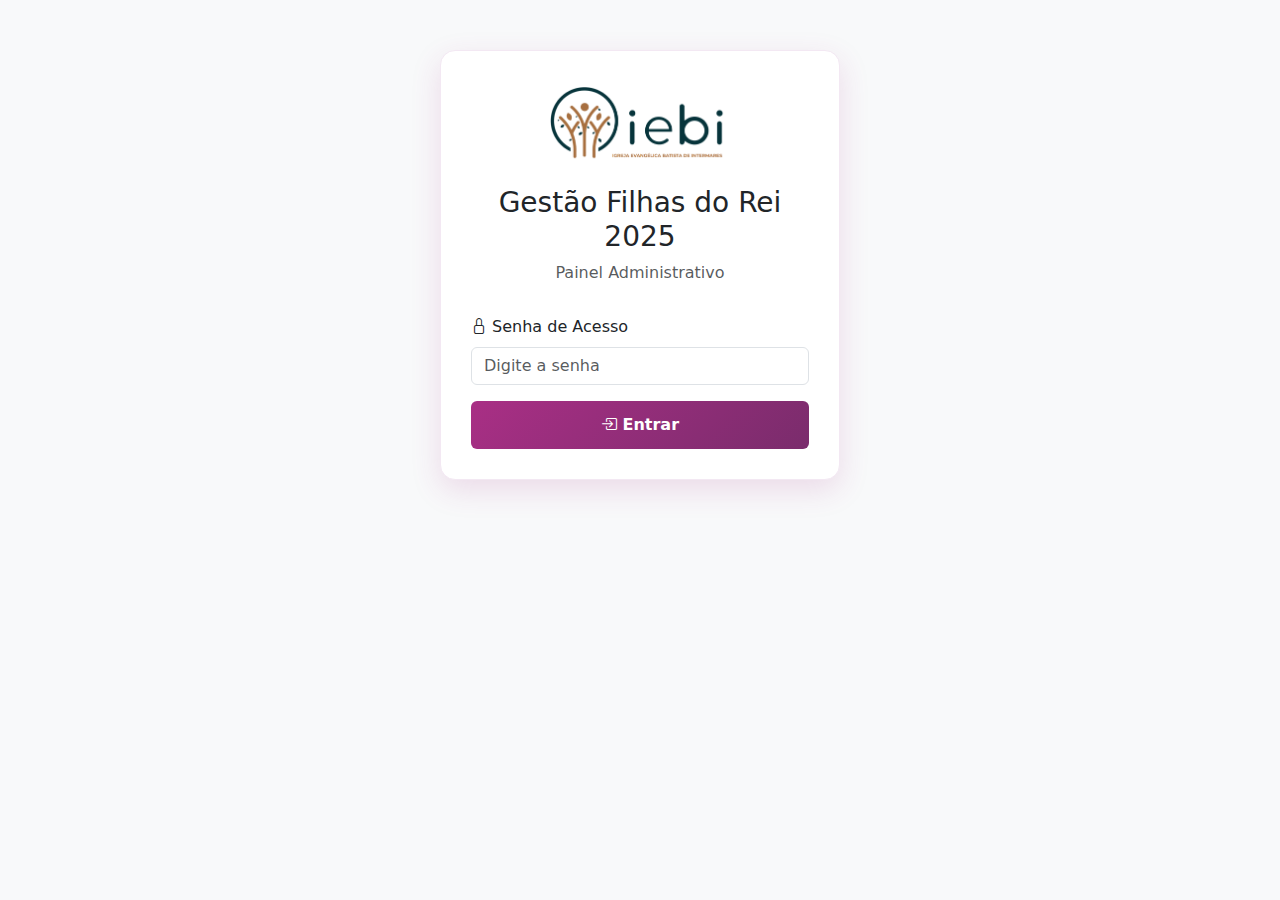
<file: login.html>
<!DOCTYPE html>
<html lang="pt-BR">

<head>
  <meta charset="UTF-8" />
  <meta name="viewport" content="width=device-width, initial-scale=1.0" />
  <title>Login - Gestão Filhas do Rei 2025</title>
  <link href="https://cdn.jsdelivr.net/npm/bootstrap@5.0.0/dist/css/bootstrap.min.css" rel="stylesheet">
  <link rel="stylesheet" href="https://cdn.jsdelivr.net/npm/bootstrap-icons@1.10.5/font/bootstrap-icons.css">
  <style>
    body {
      background: #f8f9fa;
      min-height: 100vh;
      display: flex;
      align-items: flex-start;
      justify-content: center;
    
      padding: 50px 10px 10px 10px;
    }
    
    .login-container {
      background: white;
      border-radius: 15px;
      box-shadow: 0 10px 30px rgba(169, 47, 133, 0.15);
      padding: 30px;
      max-width: 400px;
      width: 100%;
      border: 1px solid #F3E8F3;
    }
    
    .login-header {
      text-align: center;
      margin-bottom: 30px;
    }
    
    .login-header img {
      height: 90px;
      margin-bottom: 15px;
    }
    
    .btn-login {
      background: linear-gradient(135deg, #a92f85, #7a2c6c);
      border: none;
      padding: 12px;
      font-weight: bold;
      color: white;
    }
    
    .btn-login:hover {
      background: linear-gradient(135deg, #c93a94, #a92f85);
      color: white;
    }
    
    .alert {
      margin-top: 15px;
    }
  </style>
</head>

<body>
  <div class="login-container">
    <div class="login-header">
      <img src="assets/Logo.png" alt="Logo">
      <h3>Gestão Filhas do Rei 2025</h3>
      <p class="text-muted">Painel Administrativo</p>
    </div>
    
    <form id="loginForm">
      <div class="mb-3">
        <label for="password" class="form-label">
          <i class="bi bi-lock"></i> Senha de Acesso
        </label>
        <input type="password" class="form-control" id="password" placeholder="Digite a senha" required>
      </div>
      
      <button type="submit" class="btn btn-primary btn-login w-100">
        <i class="bi bi-box-arrow-in-right"></i> Entrar
      </button>
    </form>
    
    <div id="errorAlert" class="alert alert-danger" style="display: none;">
      <i class="bi bi-exclamation-triangle"></i> Senha incorreta. Tente novamente.
    </div>
  </div>

  <script>
    // Senha simples para demonstração (em produção, usar autenticação mais robusta)
    const ADMIN_PASSWORD = 'filhas123';
    
    document.getElementById('loginForm').addEventListener('submit', function(e) {
      e.preventDefault();
      
      const password = document.getElementById('password').value;
      const errorAlert = document.getElementById('errorAlert');
      
      if (password === ADMIN_PASSWORD) {
        // Salvar autenticação no localStorage
        localStorage.setItem('adminAuthenticated', 'true');
        localStorage.setItem('authTimestamp', Date.now().toString());
        
        // Redirecionar para o painel
        window.location.href = 'pages/gestao.html';
      } else {
        // Mostrar erro
        errorAlert.style.display = 'block';
        document.getElementById('password').value = '';
        document.getElementById('password').focus();
        
        // Esconder erro após 3 segundos
        setTimeout(() => {
          errorAlert.style.display = 'none';
        }, 3000);
      }
    });
    
    // Verificar se já está autenticado
    window.addEventListener('load', function() {
      const isAuthenticated = localStorage.getItem('adminAuthenticated');
      const authTimestamp = localStorage.getItem('authTimestamp');
      
      if (isAuthenticated === 'true' && authTimestamp) {
        const now = Date.now();
        const authTime = parseInt(authTimestamp);
        const hoursPassed = (now - authTime) / (1000 * 60 * 60);
        
        // Autenticação válida por 24 horas
        if (hoursPassed < 24) {
          window.location.href = 'pages/gestao.html';
        } else {
          // Limpar autenticação expirada
          localStorage.removeItem('adminAuthenticated');
          localStorage.removeItem('authTimestamp');
        }
      }
    });
  </script>
  
  <script src="https://cdn.jsdelivr.net/npm/bootstrap@5.1.3/dist/js/bootstrap.bundle.min.js"></script>
</body>

</html>
</file>
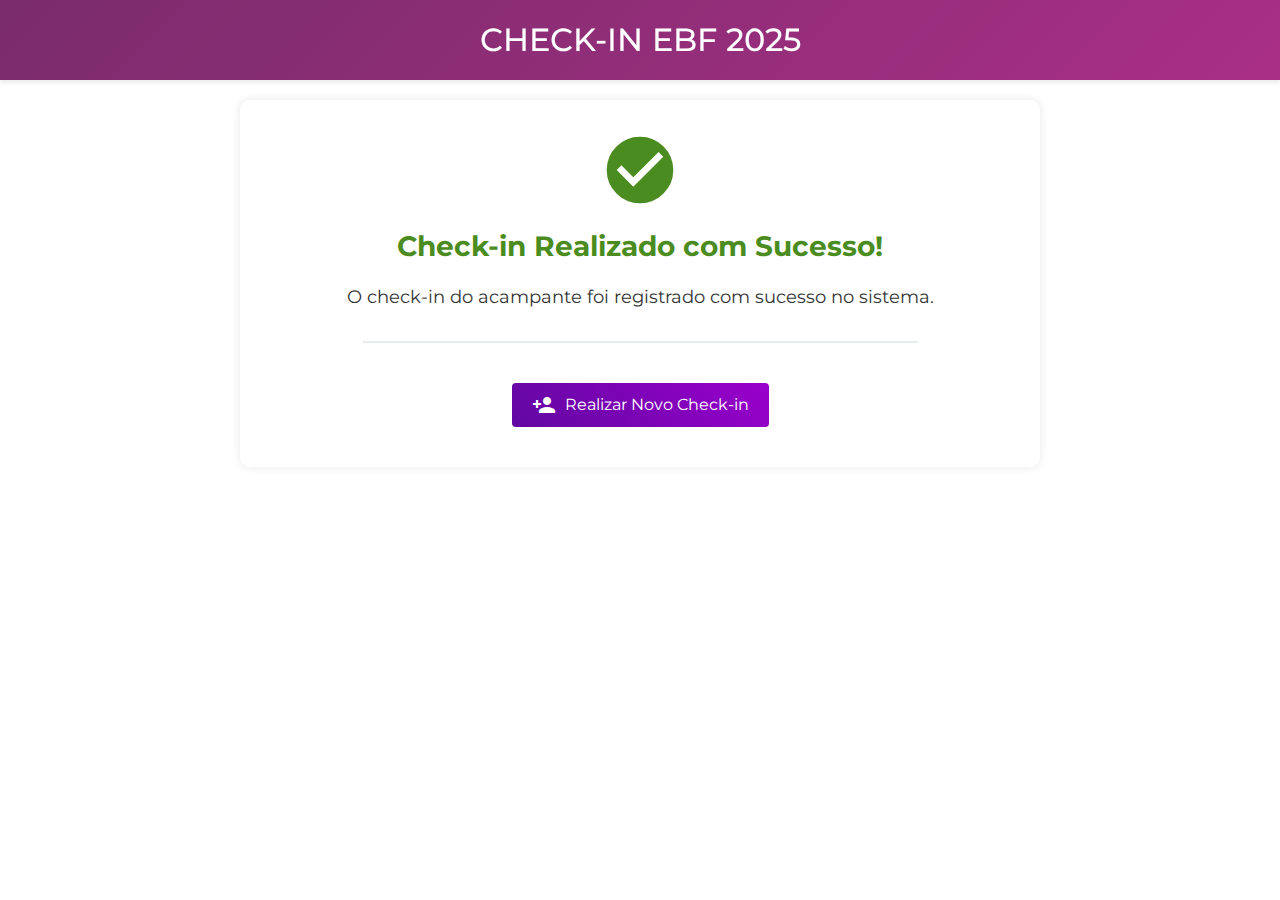
<file: pages/checkin_sucesso.html>
<!DOCTYPE html>
<html lang="pt-br">

<head>
    <meta charset="UTF-8">
    <meta name="viewport" content="width=device-width, initial-scale=1.0">
    <title>Check-in Realizado com Sucesso</title>
    <link rel="shortcut icon" href="../assets/3.ico" type="image/x-icon">
    <link rel="stylesheet" href="../css/common.css">
    <link rel="stylesheet" href="https://stackpath.bootstrapcdn.com/bootstrap/4.5.2/css/bootstrap.min.css">
    <link rel="stylesheet" href="https://fonts.googleapis.com/css2?family=Montserrat:wght@400;700&display=swap">
    <link rel="stylesheet" href="https://fonts.googleapis.com/icon?family=Material+Icons">
    <style>
        body {
            background-size: cover;
            background-attachment: fixed;
            background-position: center;
            font-family: 'Montserrat', sans-serif;
            color: #333;
            padding-top: 80px;
        }

        .container {
            max-width: 800px;
            margin-top: 20px;
            background-color: rgba(255, 255, 255, 0.9);
            padding: 30px;
            border-radius: 10px;
            box-shadow: 0 0 10px rgba(0, 0, 0, 0.1);
            text-align: center;
        }

        .success-icon {
            font-size: 80px;
            color: #4a8c20;
            margin-bottom: 20px;
        }

        .success-title {
            font-size: 28px;
            font-weight: bold;
            margin-bottom: 20px;
            color: #4a8c20;
        }

        .success-message {
            font-size: 18px;
            margin-bottom: 30px;
        }

        .btn-primary {
            background: linear-gradient(45deg, #6108a1, #9900CC);
            border: none;
            padding: 10px 20px;
            font-size: 16px;
            margin: 10px;
        }

        .btn-primary:hover {
            background: linear-gradient(45deg, #200020, #9900CC);
        }

        .divider {
            width: 75%;
            height: 2px;
            background-color: #e9ecef;
            margin: 30px auto;
        }

        @media (max-width: 768px) {
            body {
                padding-top: 120px;
            }

            .container {
                max-width: 89%;
                margin: 10px 5px;
                padding: 15px;
                border-radius: 0;
            }

            .success-icon {
                font-size: 60px;
            }

            .success-title {
                font-size: 24px;
            }

            .success-message {
                font-size: 16px;
            }
        }
    </style>
</head>

<body>
    <div class="header">
        <h2 class="header-title">CHECK-IN EBF 2025</h2>
    </div>

    <div class="container">
        <div class="material-icons success-icon">check_circle</div>
        <h2 class="success-title">Check-in Realizado com Sucesso!</h2>
        <p class="success-message">O check-in do acampante foi registrado com sucesso no sistema.</p>
        
        <div class="divider"></div>
        
        <div class="row">
            <div class="col-md-12">
                <a href="frmcheckin.html" class="btn btn-primary">
                    <i class="material-icons" style="vertical-align: middle; margin-right: 5px;">person_add</i>
                    Realizar Novo Check-in
                </a>
            </div>
        </div>
    </div>

    <script src="https://code.jquery.com/jquery-3.5.1.min.js"></script>
    <script src="https://cdn.jsdelivr.net/npm/popper.js@1.16.1/dist/umd/popper.min.js"></script>
    <script src="https://stackpath.bootstrapcdn.com/bootstrap/4.5.2/js/bootstrap.min.js"></script>
    <script>
        window.addEventListener('scroll', function () {
            const header = document.querySelector('.header');
            const headerTitle = document.querySelector('.header-title');

            if (window.scrollY > 50) {
                header.classList.add('scrolled');
                headerTitle.classList.add('visible');
            } else {
                header.classList.remove('scrolled');
                headerTitle.classList.remove('visible');
            }
        });
    </script>
</body>

</html>
</file>
<file: css/common.css>
/* Estilos comuns para todas as páginas do ACAMP IEBI */

.header {
  /* background: linear-gradient(45deg, #000000, #000000); */
  background: linear-gradient(135deg, #7a2c6c 0%, #a92f85 100%);
  padding: 0 20px; /* Removido padding vertical para controlar altura apenas com height */
  /*text-align: center;*/
  position: fixed;
  top: 0;
  left: 0;
  right: 0;
  z-index: 1000;
  box-shadow: 0 2px 5px rgba(0, 0, 0, 0.1);
  height: 80px;

  /* Adicionando flexbox para centralizar o conteúdo verticalmente */
  display: flex;
  align-items: center; /* Centraliza verticalmente */
  justify-content: center; /* Centraliza horizontalmente */
}

.header-title {
  color: white;
  margin: 0; /* Remove margens padrão do h2 */
}

/* Responsividade para dispositivos móveis */
@media (max-width: 768px) {
  .header-title {
    font-size: 1.2rem;
  }
}
</file>
